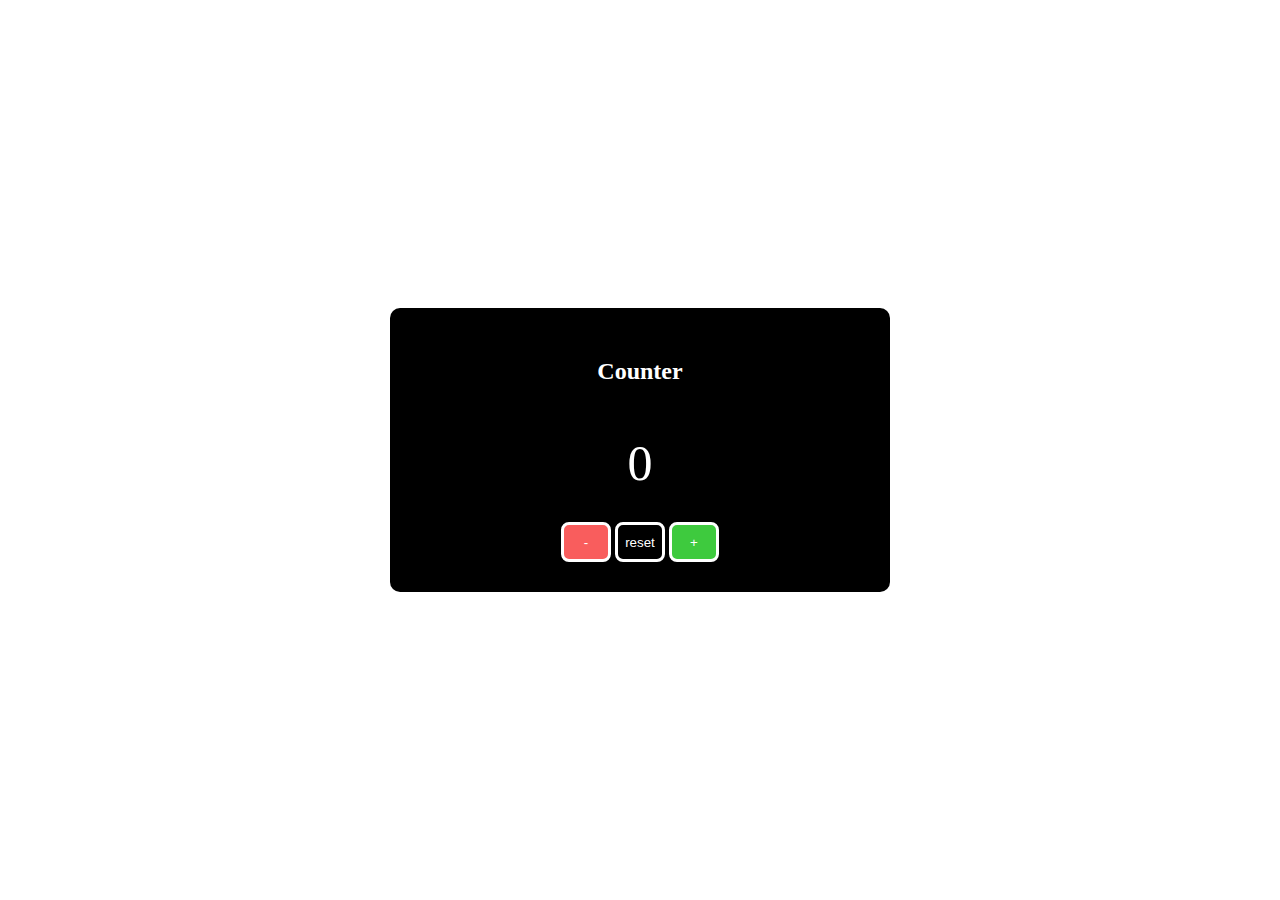
<file: js/counter/index.html>
<!DOCTYPE html>
<html lang="en">
<head>
    <meta charset="UTF-8">
    <meta name="viewport" content="width=device-width, initial-scale=1.0">
    <title>Counter super Project</title>
    <script type="module" src="script.js"></script>
    <link rel="stylesheet" href="style.css">
</head>
<body>
    <div class="counter">
        <h2>Counter</h2>
        <p class="clock">0</p>
        <div class="buttons">
            <button class="moins">-</button>
            <button class="reset">reset</button>
            <button class="plus">+</button>
        </div>
    </div>
    
</body>
</html>
</file>
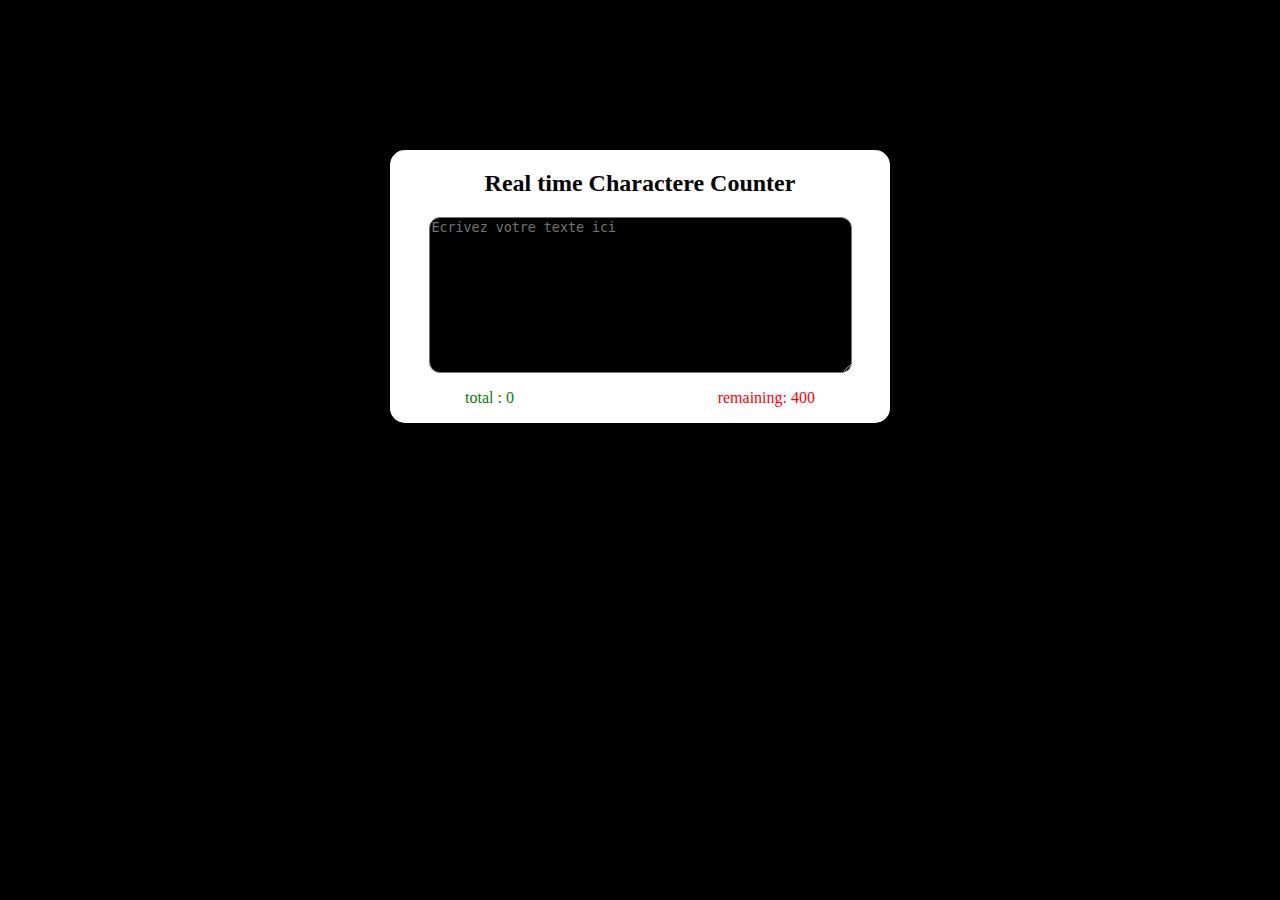
<file: js/Real-time Charactere Counter/index.html>
<!DOCTYPE html>
<html lang="en">
<head>
    <meta charset="UTF-8">
    <meta name="viewport" content="width=device-width, initial-scale=1.0">
    <title>Document</title>
    <script type="module" src="app.js"></script>
    <link rel="stylesheet" href="style.css">
</head>
<body>
    <div class="CC">
        <h2>Real time Charactere Counter</h2>
        <textarea name="ameliorer" id="ameliorer" 
                        rows="10"(nb de ligne)
                        cols="50"
                        maxlength="400"
                        placeholder="Ecrivez votre texte ici"
                        ></textarea>
        <div class="info">
            <p class="total">total : 0</p>
            <p class="remaining">remaining: 400</p>
        </div>
    </div>
    
</body>
</html>
</file>
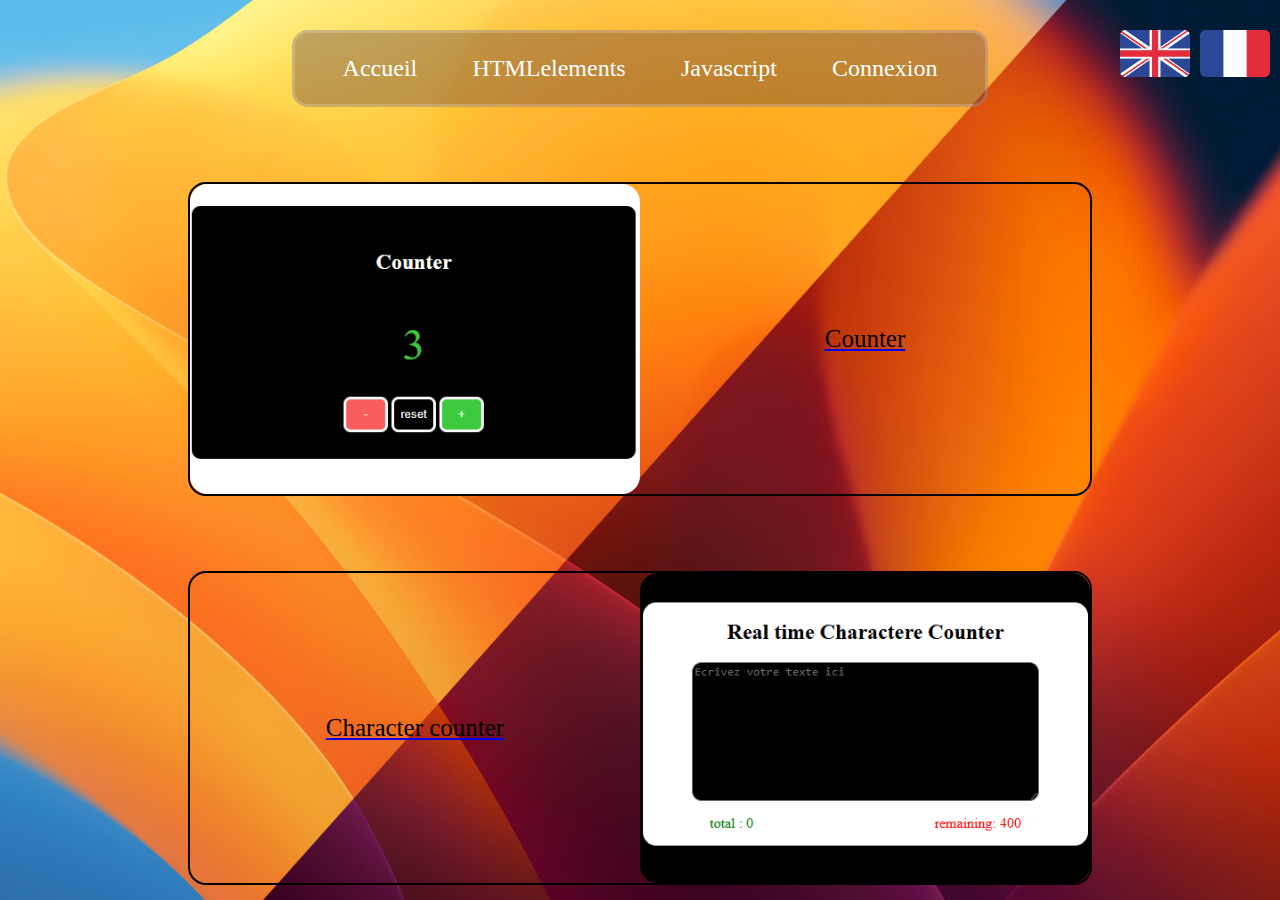
<file: page3.html>
<!DOCTYPE html>
<html lang="en">
<head>
    <meta charset="UTF-8">
    <meta name="viewport" content="width=device-width, initial-scale=1.0">
    <title>3D Animation Page</title>
    <style>
        body{
            background-image: url(ressources/bg/image.png);
        }
    </style>
     <link rel="stylesheet" href="style.css"> 
     
</head>
<body>
    <div class="la">
        <a href="#"><img src="ressources/french_flag.png" alt="French"></a>
        <a href="#"><img src="ressources/english_flag.png" alt="English"></a>
    </div>
    <div class="box_nav">
        <nav id="nav">
            <ul>
                <li><a href="index.html">Accueil</a></li>
                <li><a href="HTMLelements.html">HTMLelements</a></li>
                <li><a href="#">Javascript</a></li>
                <li><a href="login_page/index2.html">Connexion</a></li>
            </ul>
            <div id="icons"></div>
        </nav>
    </div>
    <div class="border">
        <ul >
            <li>HTML</li>
            <li>CSS</li>
            <li>Javascript</li>
        </ul>
    </div>
    <div class="jss">
        <a href="js/counter/index.html">
            <div>
                <img src="ressources/image.png" alt="">
                <section><p>Counter</p></section>
            </div>
        
        <a href="js/Real-time Charactere Counter/index.html">
            <div>
                <section><p>Character counter</p></section>
                <img src="ressources/slider/image.png" alt="">
                
            </div>
        </a>
    </div>
    
    <footer>
    </footer>

    <script src="index.js"></script>
</body>
</html>
</file>
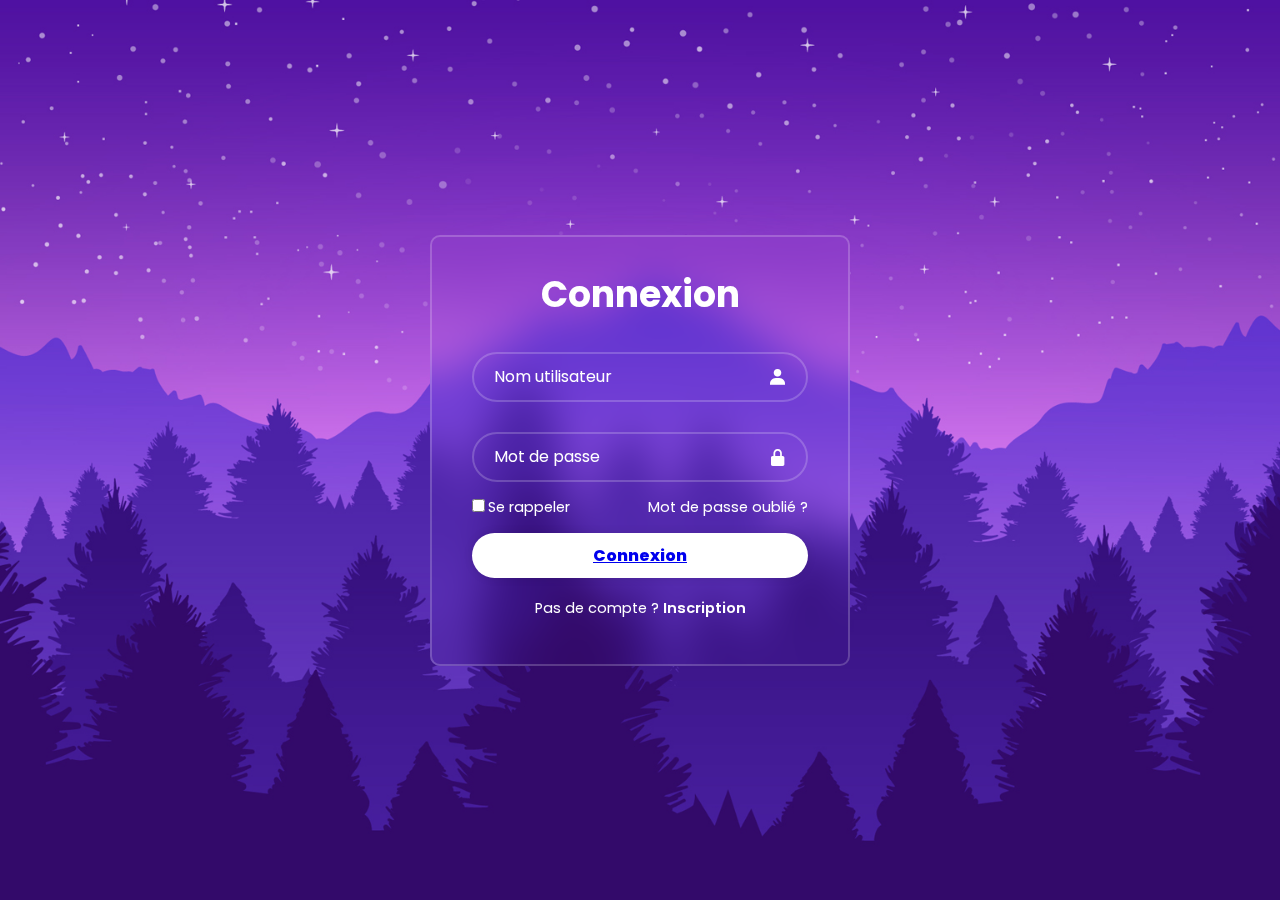
<file: login_page/index2.html>
<!DOCTYPE html>
<html lang="en">
<head>
    <meta charset="UTF-8">
    <meta name="viewport" content="width=device-width, initial-scale=1.0">
    <title>Document</title>
    <link rel="stylesheet" href="style.css">
    <link href='https://unpkg.com/boxicons@2.1.4/css/boxicons.min.css' rel='stylesheet'>
</head>
<body>
    <i class="fa-solid fa-arrow-right"></i>
    <div class="wrapper">
        <form action="">
            <h1>Connexion</h1>
            <div class="input-box">
                <input type="text" placeholder="Nom utilisateur"  autofocus>
                <i class='bx bxs-user'></i>
            </div>
            <div class="input-box">
                <input type="password" placeholder="Mot de passe" >
                <i class='bx bxs-lock-alt'></i>
            </div>
            <div class="remember-forgot">
                <label><input type="checkbox">Se rappeler</label>
                <a href="#">Mot de passe oublié ?</a>
            </div>
            <button type="submit" class="btn"><a  href="../index.html">Connexion </a></button>
            

            <div class="register-link">
                <p>Pas de compte ? <a href="#">Inscription</a></p>
            </div>
        </form>
    </div>
    
</body>
</html>
</file>
<file: js/counter/style.css>
body{
    padding: 0;
    margin: 0;
    display: flex;
    justify-content: center;
    align-items: center;
    min-height: 100vh;
}

.counter{
    background-color: rgb(0, 0, 0);
    width: 420px;
    box-shadow: rgba(0, 0, 0, .1);
    color: #fff;
    border-radius: 10px;
    padding: 30px 40px;
    display: flex;
    flex-direction: column;
    align-items: center;
    justify-content: space-around;
    gap: 30px;
    
}
.clock{
    margin: auto;
    font-size: 50px;

}
.clock.moins_{
    color: rgb(249, 93, 93);
}
.clock.plus_{
    color: rgb(62, 202, 62);
}
.buttons{
    margin: auto;

}
button{
    width: 50px;
    height: 40px;
    border-radius: 8px;
    background-color: black;
    color: white;
    border: 3px solid white;
    transition: transform 0.5s;
}
.moins{
    background-color: rgb(249, 93, 93);
}

.plus{
    background-color: rgb(62, 202, 62);
}
button:hover{
    transform: scale(1.10);
    
}
</file>
<file: js/Real-time Charactere Counter/style.css>
body{
    margin: 0;
    padding: 0;
    display: flex;
    justify-content: center;
    align-items: center;
    background-color: rgb(0, 0, 0);
    
}

.CC{
    margin-top: 150px;
    background-color: rgb(255, 255, 255);
    width: 500px;
    display: flex;
    flex-direction: column;
    align-items: center;
    border-radius: 15px;
    
}
.info{
    display: flex;
    
    justify-content: space-between;
    width: 70%;
}
textarea{
    border-radius: 11px;
    background-color: rgb(0, 0, 0);
    color: white;
}
.total{
    color: green;
}
.remaining{
    color: red;
}
</file>
<file: style.css>
*{
    padding: 0;
    margin: 0; 
}
html, body {
    margin: 0;
    padding: 0;
    height: 100%;
}
.la{
    height: 30px;
    position: absolute;
    width: 100%;
    /* background-color: red; */
    display: flex;
    flex-direction: row-reverse;
    
    padding-top: 30px;
}
.la img, .box_nav img{
    width: 70px;
    margin-right: 10px;
    transition: transform .5s ;
}
.la img:hover{
    transform: scale(1.08);
}
.box_nav img{
    transform: translateY(20px);
    
}
@media(max-width :1080px) and (min-width:650px){
    .la{
        display: none;
    }
}
body{
    min-height: 100vh;
    
    background-size: cover;
    background-position: center;
    background-attachment: fixed; /* Ajoutez cette ligne */
    display: flex;
    flex-direction: column;
    align-items: center;  
}
nav li{
    list-style: none;
}
.box_nav{
    /*background-color: red;*/
    width: 100%;
    display: flex;
    flex-direction: row;
    justify-content: center;
}
#nav{
    display: flex;
    justify-content: center;
}
nav a,
nav a:visited {
    color: black;
    text-decoration: none;
    color: white;
    font-size: 24px;
    transition: transform  0.5s, color 0.2s,background-size .8s ;
    display: block;
    width: auto;
    background: linear-gradient(to top, rgba(238, 215, 228, 0.5) 0%, rgba(235, 202, 227, 0.5) 10%, transparent 10.01%) no-repeat left bottom/0 100%;
    
    
}
nav a:hover {
    
    transform: scale(1.1);
    background-size: 100% 100%;
    
    
}
/*** NAVBAR ***/

nav{
    margin-top: 30px;
    border: 3px solid rgba(255,255,255, .2);
    width: 650px;
    height: 31px;
    color: white;
    border-radius: 16px;
    background: hsla(315, 27%, 23%, 0.348);
    display: flex;
    justify-content: center;
    align-items: center;
    padding: 20px;
    font-size: calc(0.5em + 1.5vw);
}
nav ul {
    display: flex;
    justify-content: space-around;
    width: 100%;
}
#icons {
    cursor: pointer; /*on peut mettre d'autre attribue*/
    display: none;
}

@media (max-width :650px) {
    .box_nav{
        justify-content: left;
    }
    nav{
        margin-top: 20px;
        width: 50px;
        margin-left: 22px;
    }
    #icons {
        display: block;
    }
    #icons:before {
        content: "\2630";  /*: before= avant l'élément et :after, après.*/
    }
    .active #icons:before {
        content: "\2715";
    }

    nav ul{
        margin-top: 20px;
        border: 3px solid rgba(255,255,255, .2);
        border-radius: 16px;
        position: fixed;
        left: -100%;
        top: 0;
        flex-direction: column;
        background: hsla(315, 27%, 23%, 0.348);
        height: 150px;
        width: 70%;
        text-align: center;
        transition: 0.5s;
    }
    nav li {
        padding: 3px 0;
    }
    nav a:hover{
        background-size: 0 0;
    }
    nav.active ul {
        left: 145px;
    }
}




/***** HTML elements  => .html_elements_main_part */
.html_elements_main_part{
    margin-top: 70px;
    width: 100%;
    display: flex;
    flex-direction: column;
    align-items: center;
    gap: 40px;
}
.html_elements_main_part section{
    background-color: transparent;
   
    border: 3px solid black;
    border-radius: 16px;
    display: flex;
    width: 80%;
    height: 500px;
    flex-direction: row;
    align-items: center;
    justify-content: space-between;
}
.html_elements_main_part .textepart {
    background-color: transparent;
    width: 50%;
    height: 90%;
    margin: 15px;
    display: flex;
    flex-direction: column;
    justify-content: space-around;
    align-items: center;
    color: white;
    font-size: 19px;
    text-align: justify;
    font-family: "Open Sans", sans-serif;
    font-optical-sizing: auto;
    font-style: normal;
    font-variation-settings:"wdth" 90;
    
}
.html_elements_main_part .textepart p{
    display: block;
    width: 90%;
}

.html_elements_main_part .exemplepart{
    
    width: 50%;
    height: 90%;
    margin: 15px;
}
@media (max-width: 1356px){
    .html_elements_main_part section{
        display: flex;
        flex-direction: column;
        height: 1000px;
        background-color: green;
    }
    .html_elements_main_part .textepart{
        width: 90%;
    }
    .html_elements_main_part .exemplepart{
        width: 80%;
    }
}
.html_elements_main_part  #n1{
    display: flex;
    flex-direction: row;
    justify-content: center;
    align-items: center;
    background-color: transparent;
}

.custom-video {
    width: 100%;
    max-width: 800px; 
    height: auto;    
    border-radius: 10px; 
    box-shadow: 0 4px 8px rgba(0, 0, 0, 0.2); 
}


.cssgrid{
    background-color: transparent;
    
    display: grid;
    grid-template-columns: 1fr 1fr 1fr 1fr;
    grid-template-rows: 1fr 1fr 1fr;
    gap: 15px;
    
    
    

}
.pred ,.pgreen, .pblack, .pblue, .pyellow{
    border-radius: 16px;
    border: 2px solid black;

}
.pred, .fred{
    display: block;
    background-color: red;
    grid-area: 2/2/4/4;
}
.pgreen, .fgreen{
    background-color: green;
    grid-area: 1/1/4/1;
}
.pblack, .fblack{
    grid-area: 3/4/4/5;
    background-color: black;
}
.pyellow, .fyellow{
    background-color: yellow;
    grid-area: 1/4/3/5;
}
.pblue , .fblue{
    background-color: blue;
    grid-area: 1/2/2/4;
}
.b1{
    background-color: transparent;
    width: 180px;
    height: 60px;
    border: 2px solid white;
    border-radius: 16px;
    color: white;
    font-size: 20px;
    transition: background-color 0.5s;
}
.b1:hover{
    background-color: rgba(0, 0, 0, 0.2);
}


/* CSS */
.b1 {
  appearance: none;
  background-color: rgba(255,255,255, .2);
  border: 2px solid #1A1A1A;
  border-radius: 15px;
  box-sizing: border-box;
  color: #000000;
  cursor: pointer;
  display: inline-block;
  font-family: Roobert,-apple-system,BlinkMacSystemFont,"Segoe UI",Helvetica,Arial,sans-serif,"Apple Color Emoji","Segoe UI Emoji","Segoe UI Symbol";
  font-size: 16px;
  font-weight: 600;
  line-height: normal;
  margin: 0;
  min-height: 60px;
  min-width: 0;
  outline: none;
  padding: 16px 24px;
  text-align: center;
  text-decoration: none;
  transition: all 300ms cubic-bezier(.23, 1, 0.32, 1);
  user-select: none;
  -webkit-user-select: none;
  touch-action: manipulation;
  width: 190px;
  will-change: transform;
}

.b1:disabled {
  pointer-events: none;
}

.b1:hover {
  color: #fff;
  background-color: #1A1A1A;
  box-shadow: rgba(0, 0, 0, 0.25) 0 8px 15px;
  transform: translateY(-2px);
}

.b1:active {
  box-shadow: none;
  transform: translateY(0);
}
#reset{
    display: none;
}










/* Tableau */
table {
    
    width: 100%;
    border-collapse: collapse; 
    margin: auto;
    
    background-color: transparent;
    color: white;
    box-shadow: 0 2px 8px rgba(0, 0, 0, 0.1); 
    font-family: 'Roboto', sans-serif;
}

/* En-têtes */
th {
    padding: 10px;
    background-color: rgba(82, 167, 101, 0.357); 
    color: white;
    text-align: left;
}


td {
    
    padding: 12px;
    border-top: 1px solid #ddd; 
}


tr:hover {
    background-color: rgba(0, 0, 0, 0.25); 
}


table, th, td {
    
    border: 1px solid #ddd; 
}

.flexpart{
    display: flex;
    flex-wrap:wrap;
    gap: 34px;
    flex-direction: row;
}
.fred, .fblue, .fyellow, .fblack, .fgreen{
    border: solid black 2px;
    width: 100px;
    height: 100px;
    border-radius: 16px;
    
} 
.fred{
    width: 145px;
}
.fyellow{
    width: 200px;
}
#ss{
    width: 1000px;
    display: flex;
    justify-content: left;
    align-items: center;
    overflow: hidden;
}
#slider{
    display: flex;
    flex-direction: row;
    justify-content: left;
    flex-wrap: nowrap;
    gap: 40px;
    transition: left 1s,transform 60s ;
    width: 700px;
}
#slider:hover{
     transform: translateX(-200%); 
}
#slider img{
    width: 900px;
    height: 600px;
}
/* mainpage */

.ensemble_maserati{
    /* border: 10px solid yellow; */
    width: 85%;
    display: flex;
    flex-direction: column;
    gap: 30px;
    justify-content: center;
    align-items: center;
}
.logo img{
    width: 550px;
}
.supercar{
    display: flex;
    /* background-color: red;    */
    justify-content: center;
}
.supercar img{
    width: 80%;
}
.text_presentation{
    margin-top: 70px;
    color: white;
    width: 70%;
    font-size: 23px;
    text-align: center;
    display: flex;
    flex-direction: column;
    gap: 60px;
    margin-bottom: 75px;
}
.supercar img{  
    border-radius: 18px ;
}
.group_car{
    display: grid;
    width: 85%;
    grid-template-columns: 1fr 1fr;
    grid-template-rows: 500px 500px;
    color: rgb(205, 205, 151);
}
.group_car img{
    width: 100%;
    transition: transform .7s;
}
.group_car img:hover{
    transform: scale(1.07);
}
.group_car p{
    position: relative;
    transform: translateX(100px);
    display: flex;
    border: 2px solid rgb(151, 151, 124);
    width: 120px;
    align-items: center;
    justify-content: center;
    padding: 10px;
    transition: background-color .6s , color .3S,   padding .7s;
    
}
.group_car p:hover{
    background-color: white;
    color: black;
    padding: 12px;
    
}

.triple_image{
    /* background-color: green ; */
    display: grid;
    grid-template-columns: 1fr 1fr 1fr;
    height: 800px;
    width: 100%;
    gap: 20px;
}
.triple_image img{
    width: 100%;
    height: 800px;
    object-fit: cover;
    border-radius: 20px;
    transition: transform .9s;
}
.triple_image img:hover{
    transform: scale(1.05);
}

.video_maserati{
    width: 80%;
}
.mm{
    width: 100%;
    border-radius: 17px;
}
.border{
    position: fixed;
    transform: translateX(-900px);
    width: 28%;
    height: 9000px;
    background-color: rgba(234, 198, 132, 0.662);
}
.jss{
    margin-top: 75px;
    display: flex;
    flex-direction: column;
    justify-content: center;
    gap: 75px;
}
.jss div{
    border: 2px solid black;
    width: 900px;
    height: 310px;
    display: grid;
    grid-template-columns: 50% 50%;
    border-radius: 18px;
}
.jss img{
    width: 450px;
    height:310px ;
    border-radius: 18px;
    object-fit: cover;

}
.jss section {
    
    width: auto;
    display: flex;
    align-content: center;
    justify-content: center;
    align-items: center;
    font-style: normal;
    font-size: 25px;
    color: black;
    
}
.jss p{
    text-decoration: none;
}
a{
    text-align: none;
}
a:focus{
    text-decoration: none;
}
.border ul{
    position: relative;
    margin-left: 300px;
    margin-top: 100px;
    
}
</file>
<file: login_page/style.css>
@import url("https://fonts.googleapis.com/css2?family=Poppins:wght@300;400;500;600;700;800;900&display=swap");

*{
    margin: 0;
    padding: 0;
    box-sizing: border-box;
    font-family: "Poppins", sans-serif;
}
body{
    display: flex;
    justify-content: center;
    align-items: center;
    min-height: 100vh;
    background: url(img.jpg) no-repeat;
    background-size: cover;
    background-position: center;
}
.wrapper{
    width: 420px;
    background: transparent;
    border: 2px solid rgba(255,255,255, .2);
    backdrop-filter: blur(20px);
    box-shadow: rgba(0, 0, 0, .1);
    color: #fff;
    border-radius: 10px;
    padding: 30px 40px;

}
.wrapper h1{
    font-size: 36px;
    text-align: center;
}
.wrapper .input-box{
    position: relative;
    width: 100%;
    height: 50px;
    
    margin: 30px 0;
}
.input-box input {
    width: 100%;
    height: 100%;
    background: transparent;
    border: none;
    outline: none;
    border: 2px solid rgba(255,255,255, .2);
    border-radius: 40px;
    font-size: 16px;
    color: #fff;
    padding: 20px 45px 20px 20px;
}
.input-box input::placeholder{
    color: #fff;
}
.input-box i {
    position: absolute;
    right: 20px;
    top: 50%;
    transform: translateY(-50%);
    font-size: 20px;
}
.wrapper .remember-forgot{
    display: flex;
    justify-content: space-between;
    font-size: 14.5px;
    margin: -15px 0 15px;
}
.remember-forgot label input{
    accent-color: #fff; /*couleur de la case cochée*/
    margin-right: 3px;
}
.remember-forgot a{
    color: #fff;
    text-decoration: none;
}
.remember-forgot a:hover{
    text-decoration: underline;
}
.wrapper .btn{
    width: 100%;
    height: 45px;
    background: #fff;
    border: none;
    outline: none;
    border-radius: 40px;
    box-shadow: 0 0 10px rgba(0, 0, 0, .1);
    cursor: pointer;
    font-size: 16px;
    color: #333;
    font-weight: 800;
}
.btn:hover{
    background: transparent;
    border: 2px solid white;
    color: #fff;
}
.wrapper .register-link{
    font-size: 14.5px;
    text-align: center;
    margin: 20px 0 15px;
}
.register-link p a {
    color: #fff;
    text-decoration: none;
    font-weight: 600;
}
.register-link p a:hover{
    text-decoration: underline;
}
</file>
